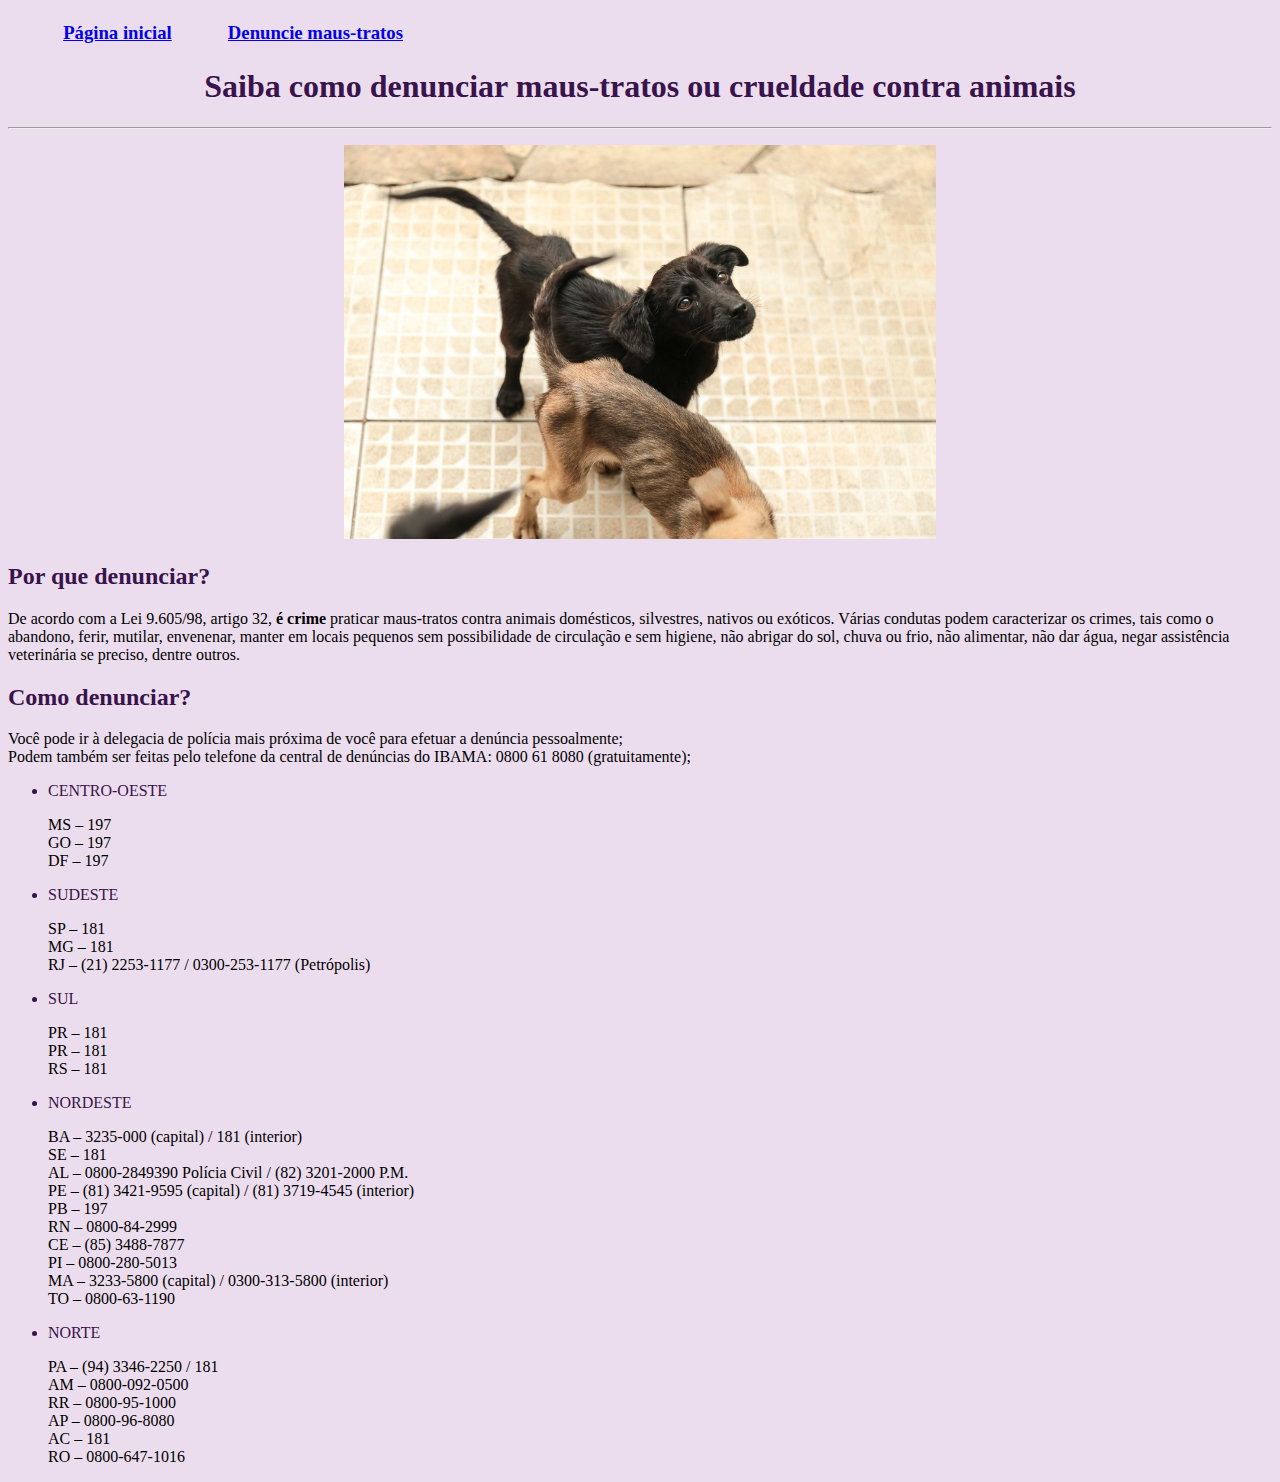
<file: denuncie.html>
<!DOCTYPE html>
<html>


<head>
    <meta charset="UTF-8">
    <title style="color: #39134b">Adepac - Denuncie maus-tratos</title>
</head>


<body style="background-color: rgb(236, 221, 238);">
    
    <h3>
        <table >
            <tr>
                <th>&nbsp;</th> <th>&nbsp;</th> <th>&nbsp;</th> <th>&nbsp;</th><th>&nbsp;</th> <th>&nbsp;</th>
                <td><a href = "home.html" title = "Página inicial">Página inicial</a></td>
                <th>&nbsp;</th> <th>&nbsp;</th> <th>&nbsp;</th> <th>&nbsp;</th> <th>&nbsp;</th> <th>&nbsp;</th>
                <td><a href = "denuncie.html" title = "Saiba como denunciar maus-tratos ou crueldade contra animais">Denuncie maus-tratos</a></td>
                 
                
            </tr>    
        </table>
    </h3>
<header>
    <h1 style="color: #39134b"><center>Saiba como denunciar maus-tratos ou crueldade contra animais</center></h1>
    <hr>
</header>

    <figure>
   <center> <img width = "50%" src = "images/dog1.jpeg" > </center>
    </figure>

    <section>
    <h2 style="color: #39134b">Por que denunciar?</h2>
    <p>De acordo com a Lei 9.605/98, artigo 32, <b>é crime</b> praticar maus-tratos contra animais domésticos, 
        silvestres, nativos ou exóticos. Várias condutas podem caracterizar os crimes, tais como o abandono, 
        ferir, mutilar, envenenar, manter em locais pequenos sem possibilidade de circulação e sem higiene, 
        não abrigar do sol, chuva ou frio, não alimentar, não dar água, negar assistência veterinária se 
        preciso, dentre outros.</p>

    <p></p>

    <h2 id="denunciar" style="color: #39134b">Como denunciar?</h2>
    <p>Você pode ir à delegacia de polícia mais próxima de você para efetuar a denúncia pessoalmente;
        <br>
        Podem também ser feitas pelo telefone da central de denúncias do IBAMA: 0800 61 8080 (gratuitamente);
    </p>

    <ul>
        <li style="color: #39134b">CENTRO-OESTE</li>
        <p>
            MS – 197
            <br>
            GO – 197
            <br>
            DF – 197
        </p>
    </ul>

    <ul>
        <li style="color: #39134b">SUDESTE</li>
        <p>
            SP – 181
            <br>
            MG – 181
            <br>
            RJ – (21) 2253-1177 / 0300-253-1177 (Petrópolis)
        </p>
    </ul>

    <ul>
        <li style="color: #39134b">SUL</li>
        <p>
            PR – 181
            <br>
            PR – 181
            <br>
            RS – 181
        </p>
    </ul>

    <ul>
        <li style="color: #39134b">NORDESTE</li>
        <p>
            BA – 3235-000 (capital) / 181 (interior)
            <br>
            SE – 181
            <br>
            AL – 0800-2849390 Polícia Civil / (82) 3201-2000 P.M.
            <br>
            PE – (81) 3421-9595 (capital) / (81) 3719-4545 (interior)
            <br>
            PB – 197
            <br>
            RN – 0800-84-2999
            <br>
            CE – (85) 3488-7877
            <br>
            PI – 0800-280-5013
            <br>
            MA – 3233-5800 (capital) / 0300-313-5800 (interior)
            <br>
            TO – 0800-63-1190
        </p>
    </ul>

    <ul>
        <li style="color: #39134b">NORTE</li>
        <p>
            PA – (94) 3346-2250 / 181
            <br>
            AM – 0800-092-0500
            <br>
            RR – 0800-95-1000
            <br>
            AP – 0800-96-8080
            <br>
            AC – 181
            <br>
            RO – 0800-647-1016
            
        </p>
    </ul>
    </section>


</body>



</html>
</file>
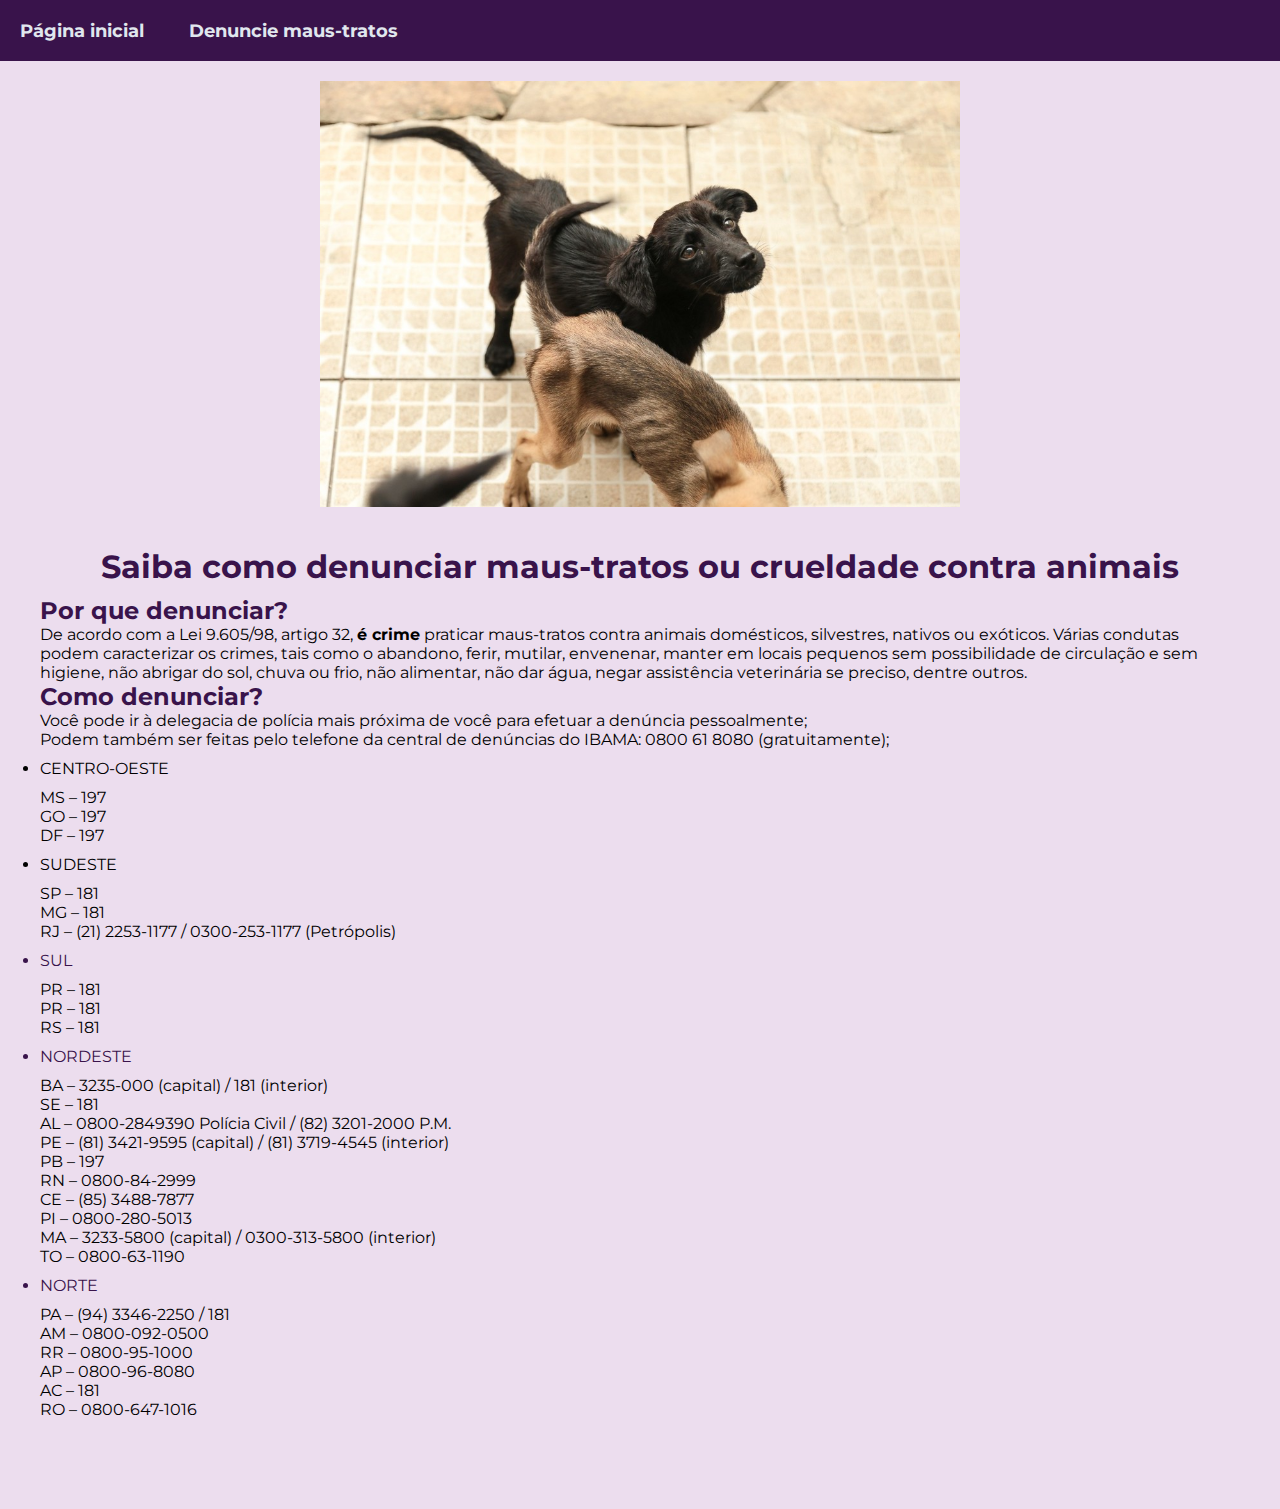
<file: Flexbox/denuncie.html>
<!DOCTYPE html>
<html>


<head>
    <meta charset="UTF-8">
    <title >Adepac - Denuncie maus-tratos</title>
    <link rel = "stylesheet" type="text/css" href = "estilo.css">
</head>


<body style="background-color: rgb(236, 221, 238);">

    <header class="cab">
        <nav class="cab-nav">
            <a class="cab-nav-item" href="index.html"><h3>Página inicial</h3></a>
            <a class="cab-nav-item" href = "denuncie.html"><h3>Denuncie maus-tratos</h3></a>
        </nav>
        </header>

    
    
    <figure class="imagem">
   <img img width = "50%" src = "images/dog1.jpeg" class="img-dog"> 
    </figure>

    <section class="conteudo-d">
        <h1 class="titulo-d">Saiba como denunciar maus-tratos ou crueldade contra animais</h1>

    <h2 class="conteudo-d-pq" >Por que denunciar?</h2>
    <p>De acordo com a Lei 9.605/98, artigo 32, <b>é crime</b> praticar maus-tratos contra animais domésticos, 
        silvestres, nativos ou exóticos. Várias condutas podem caracterizar os crimes, tais como o abandono, 
        ferir, mutilar, envenenar, manter em locais pequenos sem possibilidade de circulação e sem higiene, 
        não abrigar do sol, chuva ou frio, não alimentar, não dar água, negar assistência veterinária se 
        preciso, dentre outros.</p>

    <p></p>

    <h2 id="denunciar" class="conteudo-d-como">Como denunciar?</h2>
    <p>Você pode ir à delegacia de polícia mais próxima de você para efetuar a denúncia pessoalmente;
        <br>
        Podem também ser feitas pelo telefone da central de denúncias do IBAMA: 0800 61 8080 (gratuitamente);
    </p>

    <ul>
        <li class="conteudo-regiao">CENTRO-OESTE</li>
        <p>
            MS – 197
            <br>
            GO – 197
            <br>
            DF – 197
        </p>
    </ul>

    <ul>
        <li class="conteudo-regiao">SUDESTE</li>
        <p>
            SP – 181
            <br>
            MG – 181
            <br>
            RJ – (21) 2253-1177 / 0300-253-1177 (Petrópolis)
        </p>
    </ul>

    <ul>
        <li style="color: #39134b" class="conteudo-regiao">SUL</li>
        <p>
            PR – 181
            <br>
            PR – 181
            <br>
            RS – 181
        </p>
    </ul>

    <ul>
        <li style="color: #39134b" class="conteudo-regiao">NORDESTE</li>
        <p>
            BA – 3235-000 (capital) / 181 (interior)
            <br>
            SE – 181
            <br>
            AL – 0800-2849390 Polícia Civil / (82) 3201-2000 P.M.
            <br>
            PE – (81) 3421-9595 (capital) / (81) 3719-4545 (interior)
            <br>
            PB – 197
            <br>
            RN – 0800-84-2999
            <br>
            CE – (85) 3488-7877
            <br>
            PI – 0800-280-5013
            <br>
            MA – 3233-5800 (capital) / 0300-313-5800 (interior)
            <br>
            TO – 0800-63-1190
        </p>
    </ul>

    <ul>
        <li style="color: #39134b" class="conteudo-regiao">NORTE</li>
        <p>
            PA – (94) 3346-2250 / 181
            <br>
            AM – 0800-092-0500
            <br>
            RR – 0800-95-1000
            <br>
            AP – 0800-96-8080
            <br>
            AC – 181
            <br>
            RO – 0800-647-1016
            
        </p>
    </ul>
    </section>


</body>



</html>
</file>
<file: Flexbox/estilo.css>
@import url('https://fonts.googleapis.com/css2?family=Montserrat:wght@300;400&display=swap');

*{
    margin: 0;
    padding: 0;
    box-sizing: border-box;
    text-decoration: none;
}

body{
    font-size: 100%;
    
}

.cab,h3{
    font-family: 'Montserrat', sans-serif;
    display: flex;
    flex-direction: row;
    align-items: flex-end;
    justify-content: space-between;
    padding: 10px;
    gap: 32px;
    background-color: #39134b;
    margin-bottom: auto;
    color:rgb(224, 231, 238);
}
.cab-nav{
    display: flex;
    gap: 25px;

}
.cab-nav-item{
    font-family: 'Montserrat', sans-serif;
    color: #39134b;
    font-weight:400;
    font-size:15px;
    
}
.conteudo-d-pq{
    color: #39134b;
}
.conteudo-d-como{
    color: #39134b;
}
.titulotit{
    margin-top:20px;
    flex-wrap:wrap;
    color: #39134b;
    display: flex;
    flex-direction: row;
    align-items: center;
    font-family: 'Montserrat', sans-serif;
    justify-content: center;
}
.conteudo-sobre-titulo{
    margin-top:20px;
    color: #39134b;
}
.conteudo-video-titulo{
    margin-top:20px;
    color: #39134b;
}
.conteudo-abandono-titulo{
    margin-top:20px;
    color: #39134b;
}
.titulo-d{
    flex-wrap:wrap;
    color: #39134b;
    display: flex;
    flex-direction: row;
    align-items: center;
    font-family: 'Montserrat', sans-serif;
    margin-bottom: 10px; 
    justify-content: center;
    
}
.imagem{
    flex-wrap:wrap;
    margin-top:20px;
    display: flex;
    align-items: center;
    height: auto;
    width: 100%;
    justify-content: center;
}
.conteudo-video-titulo{
    margin-bottom: 10px;
}
}
.conteudo-video{

    margin-top: 50px;
}
.conteudo{
    padding-left: 40px;
    padding-right: 40px;
    margin-top: 30px;
    padding-top:40px;
    border-bottom: 20px;
    align-content: space-between;
    font-family: 'Montserrat', sans-serif;
    margin-bottom: 50px;

}
.conteudo-d{
    padding:40px;
    border-bottom: 20px;
    align-content: space-between;
    font-family: 'Montserrat', sans-serif;
    margin-bottom: 50px;
}
.conteudo-ancora-nav{
    
    align-content: space-between;
    font-family: 'Montserrat', sans-serif;
    margin-bottom: 10px;
}

.rodape{
    align-content: space-between;
    font-family: 'Montserrat', sans-serif;
    margin-bottom: 10px;
    padding-left: 40px;
}
.conteudo-regiao{
    align-content: space-between;
    font-family: 'Montserrat', sans-serif;
    margin-bottom: 10px;
    margin-top:10px;

}
</file>
